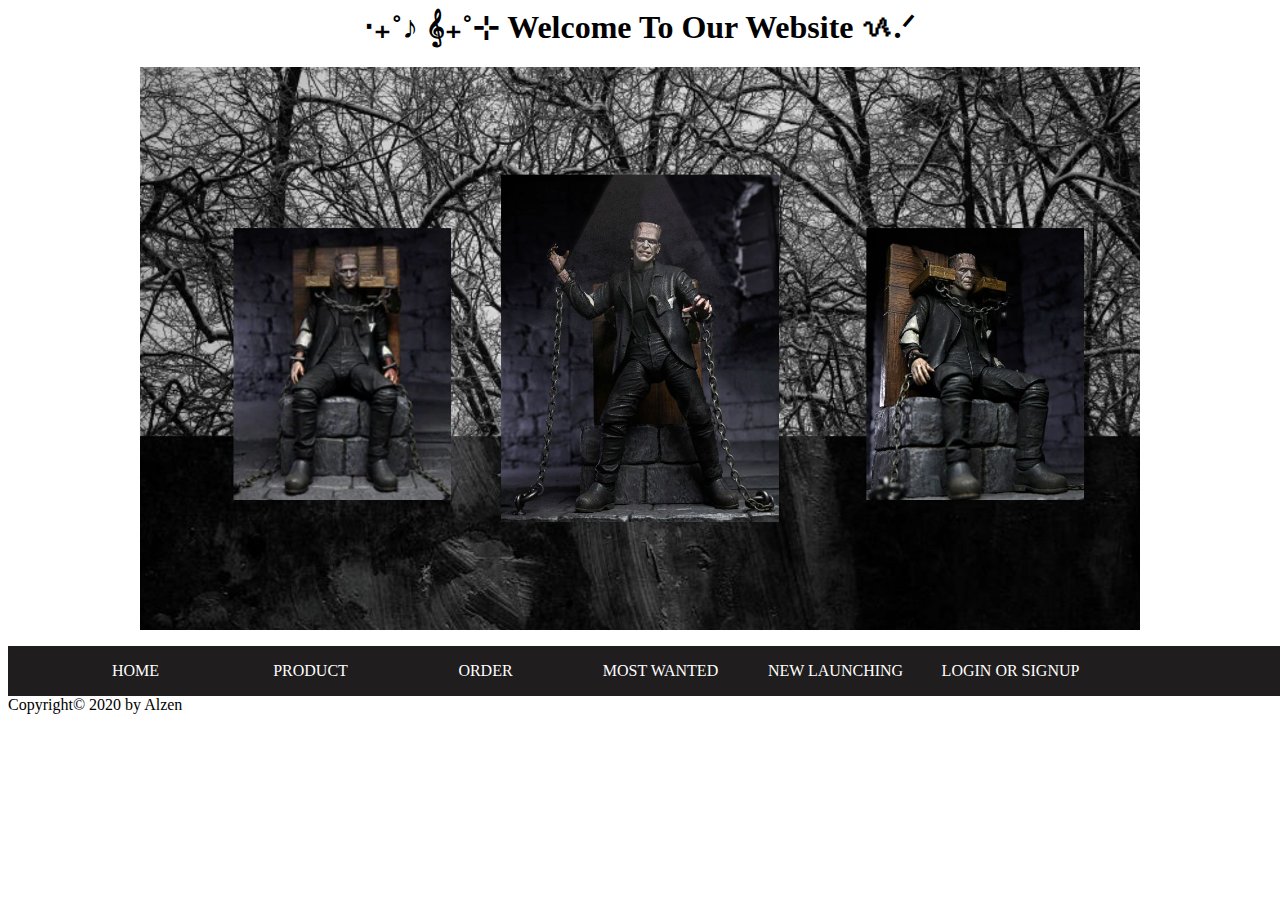
<file: login.HTML>
<HTML>
<HEAD>
<TITLE> ACTION FIGURE </TITLE>
<link rel="stylesheet" href="layout.css">
</head>
<body>
<center><h1>‧₊˚♪ 𝄞₊˚⊹ Welcome To Our Website ᝰ.ᐟ</h1>
<img src="hedr.jpg" width=1000></center>
<p>
<nav>
<ul>
<li><a href="f1.html">Home</a></li>
<li><a href="product.html">product</a></li>
<li><a href="order.html">Order</a></li>
<li><a href="mwp.html">Most Wanted</a></li>
<li><a href="nl.html">New Launching</a></li>
<li><a href="login.html"> LOGIN OR SIGNUP </a></li>
</p></nav>

</body>
</html>



<div>Copyright&copy; 2020 by Alzen</div>
</body>
</html>
</file>
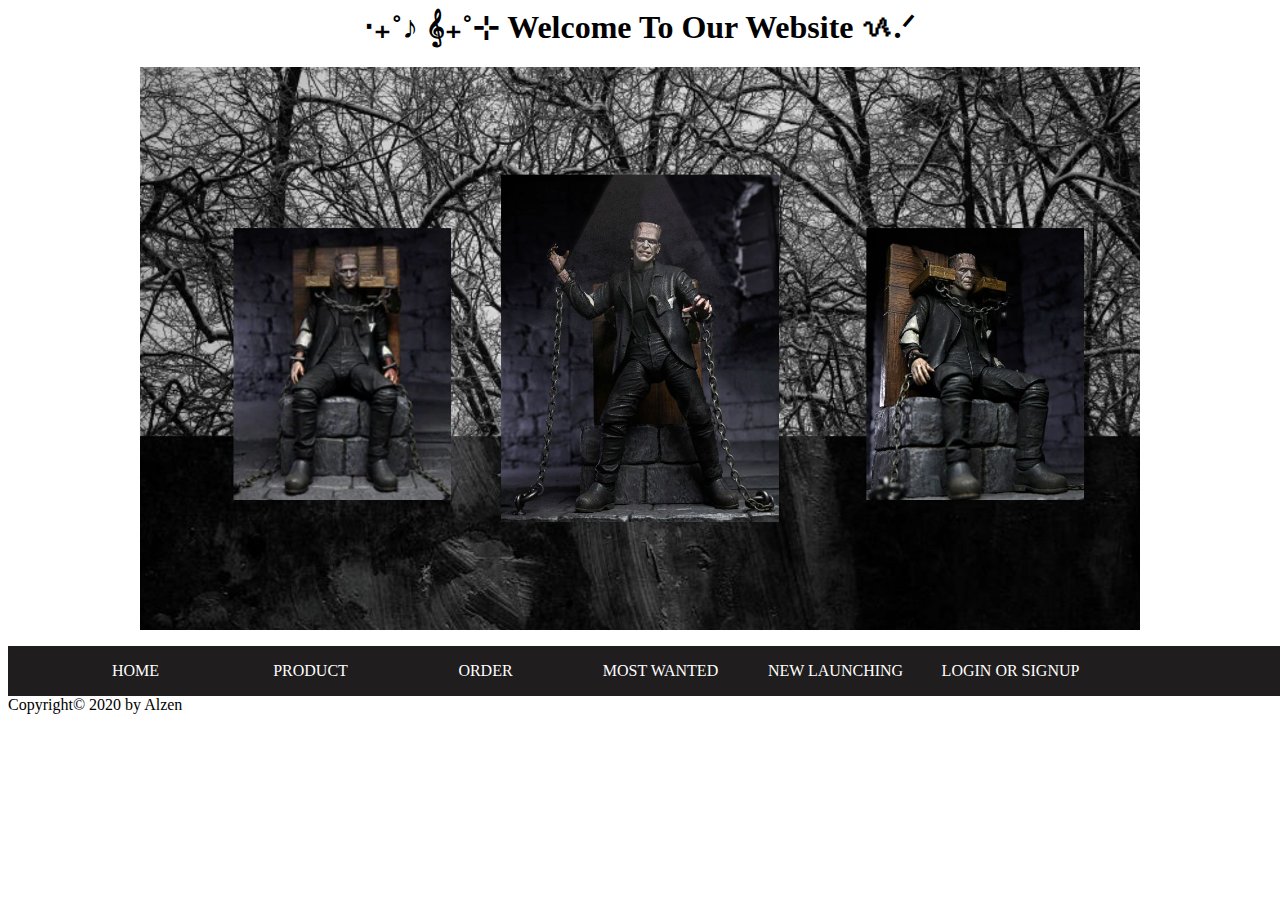
<file: login.html>
<HTML>
<HEAD>
<TITLE> ACTION FIGURE </TITLE>
<link rel="stylesheet" href="layout.css">
</head>
<body>
<center><h1>‧₊˚♪ 𝄞₊˚⊹ Welcome To Our Website ᝰ.ᐟ</h1>
<img src="hedr.jpg" width=1000></center>
<p>
<nav>
<ul>
<li><a href="indeks.html">Home</a></li>
<li><a href="product.html">product</a></li>
<li><a href="order.html">Order</a></li>
<li><a href="mwp.html">Most Wanted</a></li>
<li><a href="nl.html">New Launching</a></li>
<li><a href="login.html"> LOGIN OR SIGNUP </a></li>
</p></nav>

</body>
</html>



<div>Copyright&copy; 2020 by Alzen</div>
</body>

</html>
</file>
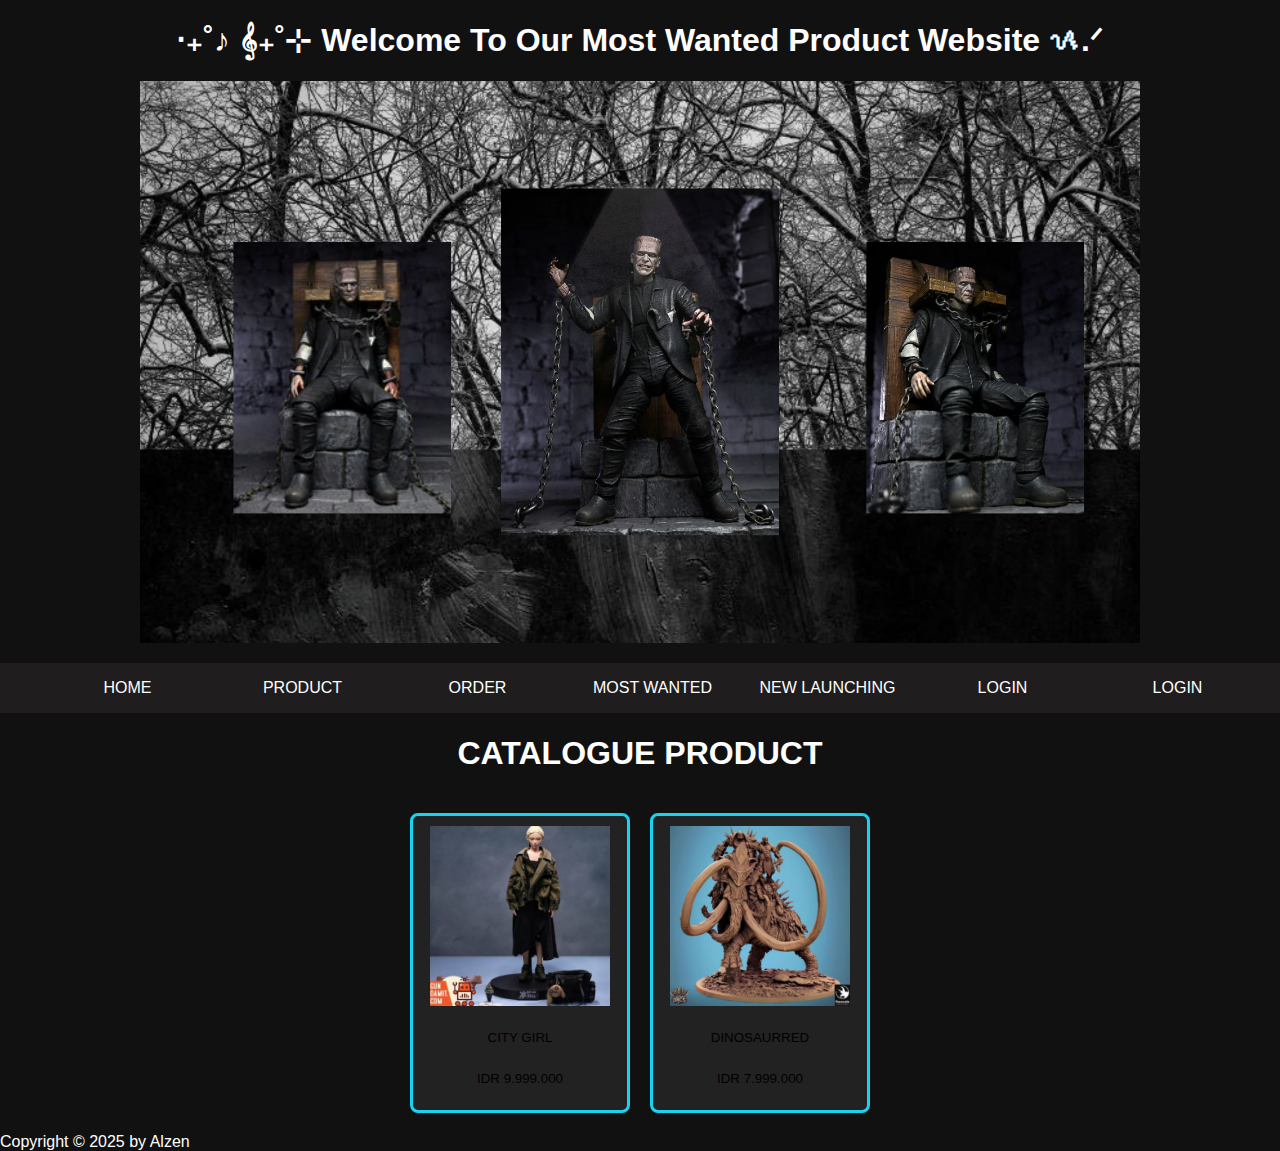
<file: mwp.html>
<!DOCTYPE html>
<html lang="id">
<head>
  <meta charset="UTF-8">
  <meta name="viewport" content="width=device-width, initial-scale=1.0">
  <title>ACTION FIGURE - Most Wanted</title>
  <link rel="stylesheet" href="layout.css">
  <link rel="stylesheet" href="effect.css">
</head>

<body>

  <center>
    <h1>‧₊˚♪ 𝄞₊˚⊹ Welcome To Our Most Wanted Product Website ᝰ.ᐟ</h1>
    <img src="hedr.jpg" width="1000">
  </center>

  <nav>
    <ul>
      <li><a href="index.html">Home</a></li>
      <li><a href="product.html">Product</a></li>
      <li><a href="order.html">Order</a></li>
      <li><a href="mwp.html">Most Wanted</a></li>
      <li><a href="nl.html">New Launching</a></li>
        <li><a href="login.html">Login</a></li>
        <li><a href="login.html">Login</a></li>
    </ul>
  </nav>

  <h1 style="text-align:center; font-family:sans-serif;">CATALOGUE PRODUCT</h1>

  <div class="buttons">
    <button class="product-card">
      <img src="img12.jpg" width="300">
      <p>CITY GIRL</p>
      <p>IDR 9.999.000</p>
    </button>

    <button class="product-card">
      <img src="img8.jpg" width="300">
      <p>DINOSAURRED</p>
      <p>IDR 7.999.000</p>
    </button>
  </div>

  <div>Copyright &copy; 2025 by Alzen</div>

</body>
</html>
</file>
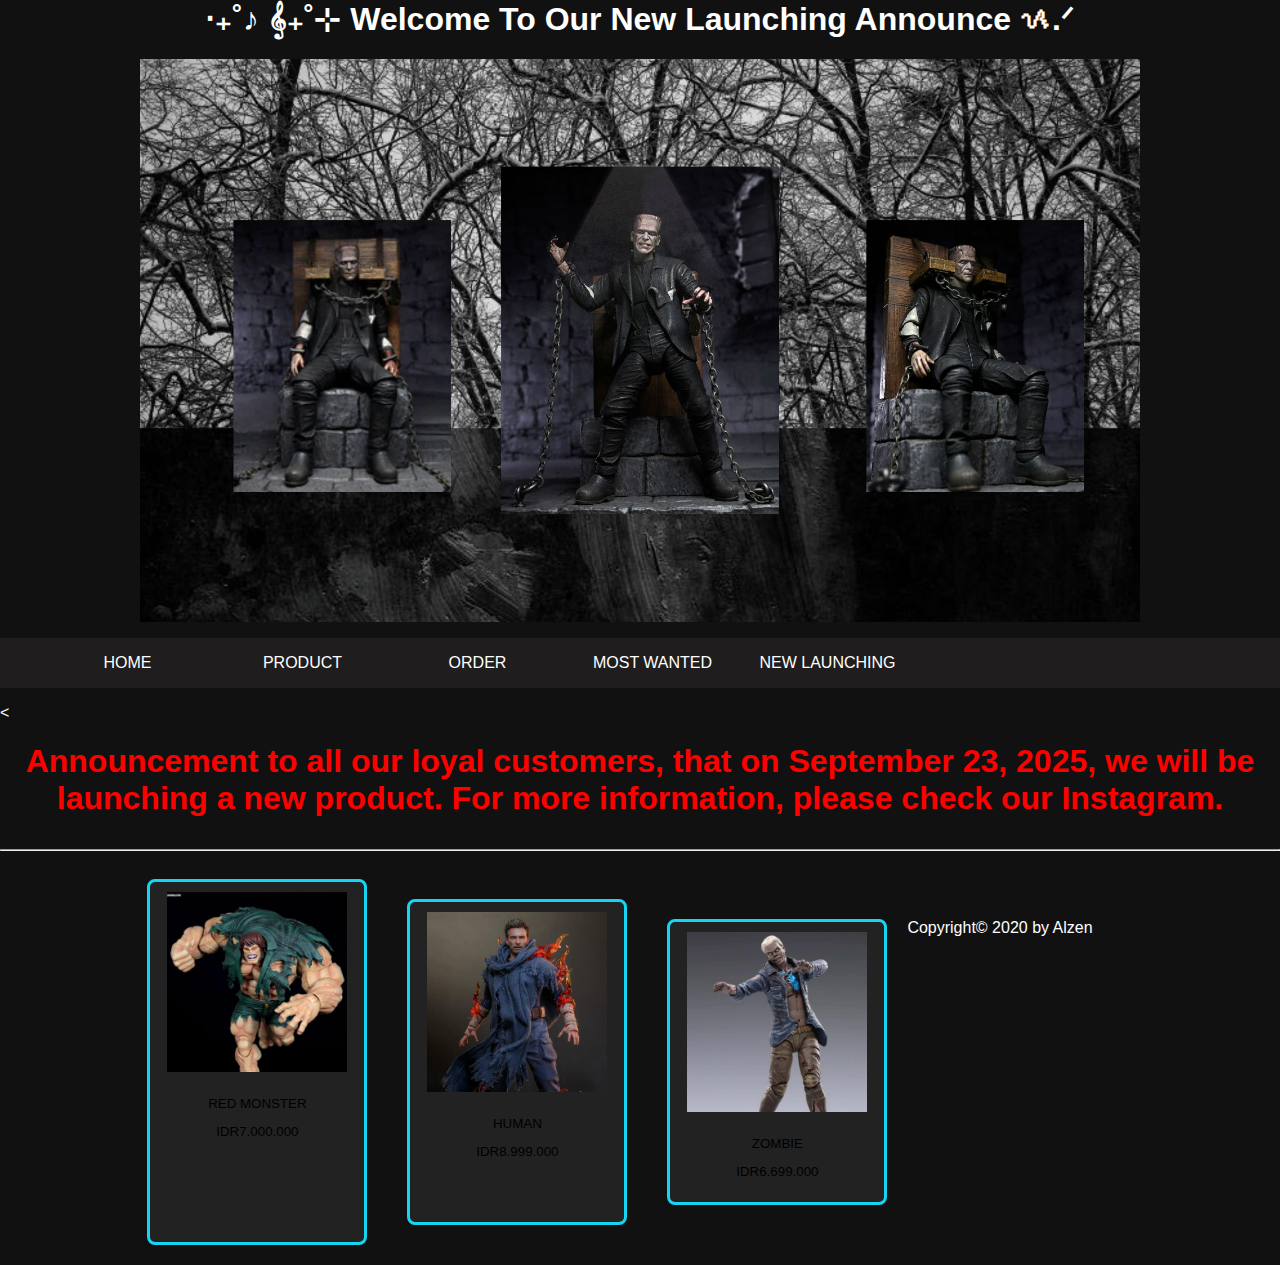
<file: nl.HTML>
<HTML>
<HEAD>
<TITLE> ACTION FIGURE </TITLE>
<link rel="stylesheet" href="layout.css">
<link rel="stylesheet" href="effect.css">
</head>
<body>
<center><h1>‧₊˚♪ 𝄞₊˚⊹ Welcome To Our New Launching Announce ᝰ.ᐟ</h1>
<img src="hedr.jpg" width=1000></center>
<p>
<nav>
<ul>
<li><a href="f1.html">Home</a></li>
<li><a href="product.html">product</a></li>
<li><a href="order.html">Order</a></li>
<li><a href="mwp.html">Most Wanted</a></li>
<li><a href="nl.html">New Launching</a></li>
</p></nav>
</p></nav>
<<!DOCTYPE html>
<html lang="id">
<head>
  <meta charset="UTF-8">
  <meta name="viewport" content="width=device-width, initial-scale=1.0">
</head>
<body>

<p><h1 style="color: red;"><center>Announcement to all our loyal customers, that on September 23, 2025, we will be launching a new product. For more information, please check our Instagram.</p></center></h1>
<hr>

<div class="buttons">
    <button>
<center><img src="img13.jpg" width="300">
<p> RED MONSTER </p>
<p> IDR7.000.000 </p>
</button>

<div class="buttons">
    <button>
<center><img src="img14.jpg" width="300">
<p> HUMAN </p>
<p> IDR8.999.000 </p>
</button>

<div class="buttons">
    <button>
<center><img src="img15.jpg" width="300">
<p> ZOMBIE </p>
<p> IDR6.699.000 </p>
</button>

<div>Copyright&copy; 2020 by Alzen</div>
</body>
</html>
</file>
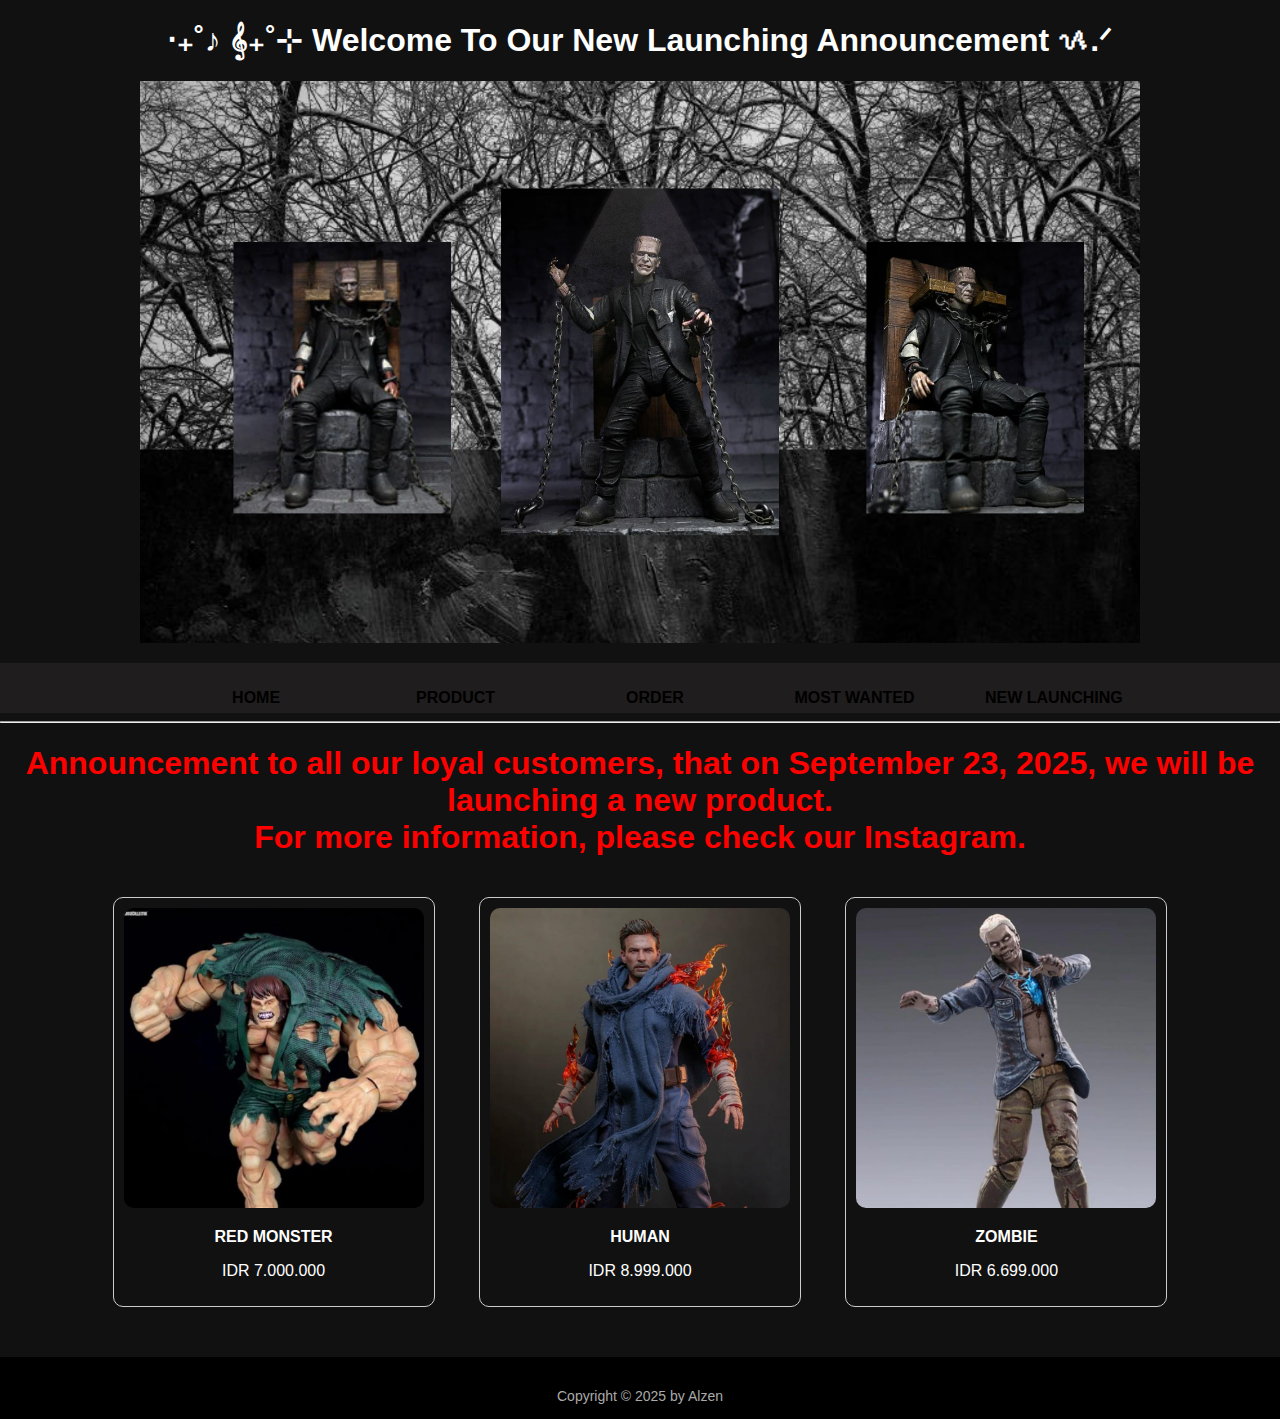
<file: nl.html>
<!DOCTYPE html>
<html lang="id">
<head>
    <meta charset="UTF-8">
    <meta name="viewport" content="width=device-width, initial-scale=1.0">
    <title>Action Figure</title>
    <link rel="stylesheet" href="layout.css">
    <link rel="stylesheet" href="effect.css">
    <style>
        body {
            text-align: center;
            font-family: Arial, sans-serif;
        }
        nav ul {
            list-style: none;
            padding: 0;
        }
        nav ul li {
            display: inline-block;
            margin: 10px;
        }
        nav ul li a {
            text-decoration: none;
            color: black;
            font-weight: bold;
        }
        .product-card {
            display: inline-block;
            margin: 20px;
            border: 1px solid #ccc;
            padding: 10px;
            width: 300px;
            border-radius: 10px;
        }
        .product-card img {
            width: 300px;
            border-radius: 10px;
        }
    </style>
</head>

<body>

<h1>‧₊˚♪ 𝄞₊˚⊹ Welcome To Our New Launching Announcement ᝰ.ᐟ</h1>
<img src="hedr.jpg" width="1000" alt="Header Image">

<nav>
    <ul>
        <li><a href="index.html">Home</a></li>
        <li><a href="product.html">Product</a></li>
        <li><a href="order.html">Order</a></li>
        <li><a href="mwp.html">Most Wanted</a></li>
        <li><a href="nl.html">New Launching</a></li>
    </ul>
</nav>

<hr>

<h1 style="color: red;">
    Announcement to all our loyal customers, that on September 23, 2025, we will be launching a new product. 
    <br>For more information, please check our Instagram.
</h1>

<!-- PRODUCT LIST -->
<div class="product-card">
    <img src="img13.jpg" alt="RED MONSTER">
    <p><strong>RED MONSTER</strong></p>
    <p>IDR 7.000.000</p>
</div>

<div class="product-card">
    <img src="img14.jpg" alt="HUMAN">
    <p><strong>HUMAN</strong></p>
    <p>IDR 8.999.000</p>
</div>

<div class="product-card">
    <img src="img15.jpg" alt="ZOMBIE">
    <p><strong>ZOMBIE</strong></p>
    <p>IDR 6.699.000</p>
</div>

<footer>
    <br>
    <div>Copyright &copy; 2025 by Alzen</div>
</footer>

</body>
</html>
</file>
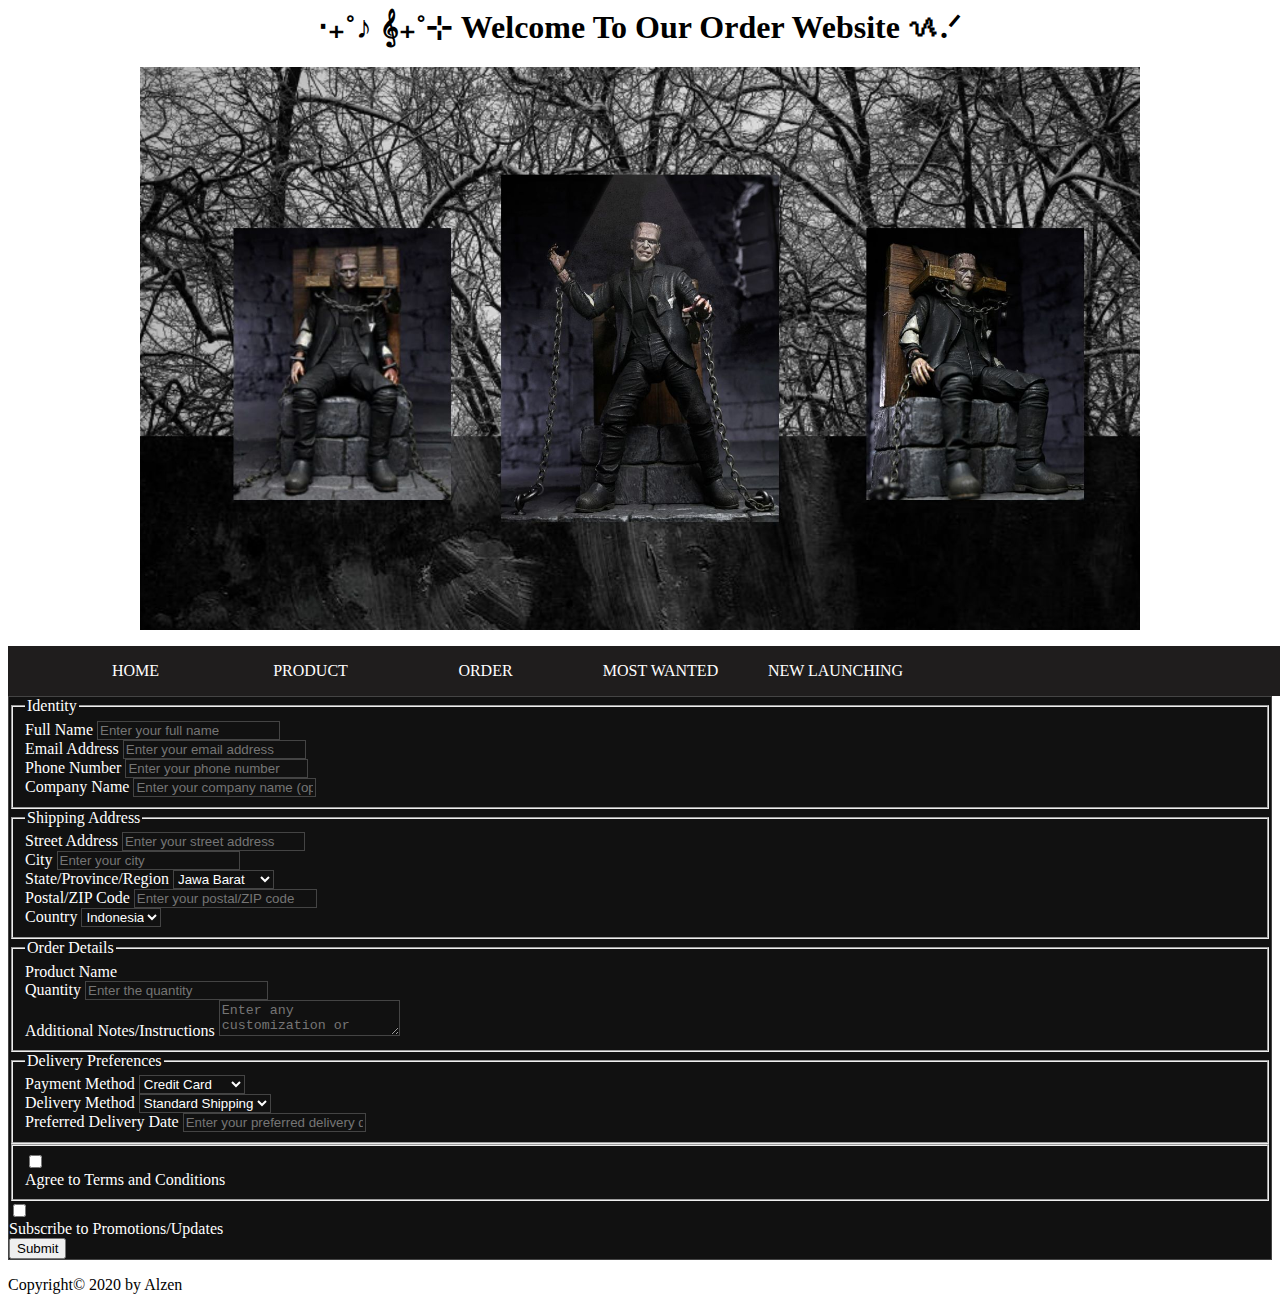
<file: order.HTML>
<HTML>
<HEAD>
<TITLE> ACTION FIGURE </TITLE>
<link rel="stylesheet" href="layout.css">
<link rel="order" href="ordere.css">
</head>
<body>
<center><h1>‧₊˚♪ 𝄞₊˚⊹ Welcome To Our Order Website ᝰ.ᐟ</h1>
<img src="hedr.jpg" width=1000></center>
<p>
<nav>
<ul>
<li><a href="f1.html">Home</a></li>
<li><a href="product.html">product</a></li>
<li><a href="order.html">Order</a></li>
<li><a href="mwp.html">Most Wanted</a></li>
<li><a href="nl.html">New Launching</a></li>
</p></nav>
<form
  action="https://formspree.io/f/{FORM_ID}"
  class="fs-form fs-layout__2-column"
  target="_top"
  method="POST"
>
  <fieldset>
    <legend class="fs-fieldset-title">Identity</legend>
    <div class="fs-field">
      <label class="fs-label" for="full-name">Full Name</label>
      <input
        class="fs-input"
        id="full-name"
        name="full-name"
        placeholder="Enter your full name"
        required
      />
    </div>
    <div class="fs-field">
      <label class="fs-label" for="email-address">Email Address</label>
      <input
        class="fs-input"
        id="email-address"
        name="email-address"
        placeholder="Enter your email address"
        required
      />
    </div>
    <div class="fs-field">
      <label class="fs-label" for="phone-number">Phone Number</label>
      <input
        class="fs-input"
        id="phone-number"
        name="phone-number"
        placeholder="Enter your phone number"
        required
      />
    </div>
    <div class="fs-field">
      <label class="fs-label" for="company-name">Company Name</label>
      <input
        class="fs-input"
        id="company-name"
        name="company-name"
        placeholder="Enter your company name (optional)"
      />
    </div>
  </fieldset>
  <fieldset>
    <legend class="fs-fieldset-title">Shipping Address</legend>
    <div class="fs-field col-span-full">
      <label class="fs-label" for="street-address">Street Address</label>
      <input
        class="fs-input"
        id="street-address"
        name="street-address"
        placeholder="Enter your street address"
        required
      />
    </div>
    <div class="fs-field">
      <label class="fs-label" for="city">City</label>
      <input
        class="fs-input"
        id="city"
        name="city"
        placeholder="Enter your city"
        required
      />
    </div>
    <div class="fs-field">
      <label class="fs-label" for="state-province-region">
        State/Province/Region
      </label>
      <select
        class="fs-select"
        id="state-province-region"
        name="state-province-region"
        required
      >
        <option value="Indonesia">Jawa Barat</option>
        <option value="Indonesia">Jawa Tengah</option>
        <option value="Indonesia">Jawa Timur</option>
        <option value="other">Luar Jawa</option>
      </select>
    </div>
    <div class="fs-field">
      <label class="fs-label" for="postal-zip-code">Postal/ZIP Code</label>
      <input
        class="fs-input"
        id="postal-zip-code"
        name="postal-zip-code"
        placeholder="Enter your postal/ZIP code"
        required
      />
    </div>
    <div class="fs-field">
      <label class="fs-label" for="country">Country</label>
      <select class="fs-select" id="country" name="country" required>
        <option value="idn">Indonesia</option>
      </select>
    </div>
  </fieldset>
  <fieldset>
    <legend class="fs-fieldset-title">Order Details</legend>
    <div class="fs-field">
      <label class="fs-label" for="product-name">Product Name</label>
          <div class="fs-field">
      <label class="fs-label" for="quantity">Quantity</label>
      <input
        class="fs-input"
        id="quantity"
        name="quantity"
        placeholder="Enter the quantity"
        required
      />
    </div>
    <div class="fs-field col-span-full">
      <label class="fs-label" for="additional-notes">
        Additional Notes/Instructions
      </label>
      <textarea
        class="fs-textarea"
        id="additional-notes"
        name="additional-notes"
        placeholder="Enter any customization or specific requests (optional)"
      ></textarea>
    </div>
  </fieldset>
  <fieldset>
    <legend class="fs-fieldset-title">Delivery Preferences</legend>
    <div class="fs-field">
      <label class="fs-label" for="payment-method">Payment Method</label>
      <select
        class="fs-select"
        id="payment-method"
        name="payment-method"
        required
      >
        <option value="credit-card">Credit Card</option>
        <option value="bank-transfer">Bank Transfer</option>
        <option value="paypal">PayPal</option>
      </select>
    </div>
    <div class="fs-field">
      <label class="fs-label" for="delivery-method">Delivery Method</label>
      <select
        class="fs-select"
        id="delivery-method"
        name="delivery-method"
        required
      >
        <option value="standard-shipping">Standard Shipping</option>
        <option value="express-shipping">Express Shipping</option>
        <option value="pickup">Pickup</option>
      </select>
    </div>
    <div class="fs-field col-span-full">
      <label class="fs-label" for="delivery-date">
        Preferred Delivery Date
      </label>
      <input
        class="fs-input"
        id="delivery-date"
        name="delivery-date"
        placeholder="Enter your preferred delivery date in DD-MM-YYYY format"
      />
    </div>
  </fieldset>
  <fieldset>
    <div class="fs-checkbox-field">
      <div class="fs-checkbox-wrapper">
        <input
          class="fs-checkbox"
          id="terms-agreement"
          name="terms-agreement"
          required
          type="checkbox"
          value="agree"
        />
      </div>
      <div>
        <label class="fs-label" for="terms-agreement">
          Agree to Terms and Conditions
        </label>
      </div>
    </div>
  </fieldset>
  <div class="fs-checkbox-field">
    <div class="fs-checkbox-wrapper">
      <input
        class="fs-checkbox"
        id="subscribe-updates"
        name="subscribe-updates"
        type="checkbox"
        value="subscribe"
      />
    </div>
    <div>
      <label class="fs-label" for="subscribe-updates">
        Subscribe to Promotions/Updates
      </label>
    </div>
  </div>
  <div class="fs-button-group">
    <button class="fs-button" type="submit">Submit</button>
  </div>
</form>

<div>Copyright&copy; 2020 by Alzen</div>
</body>
</html>
</file>
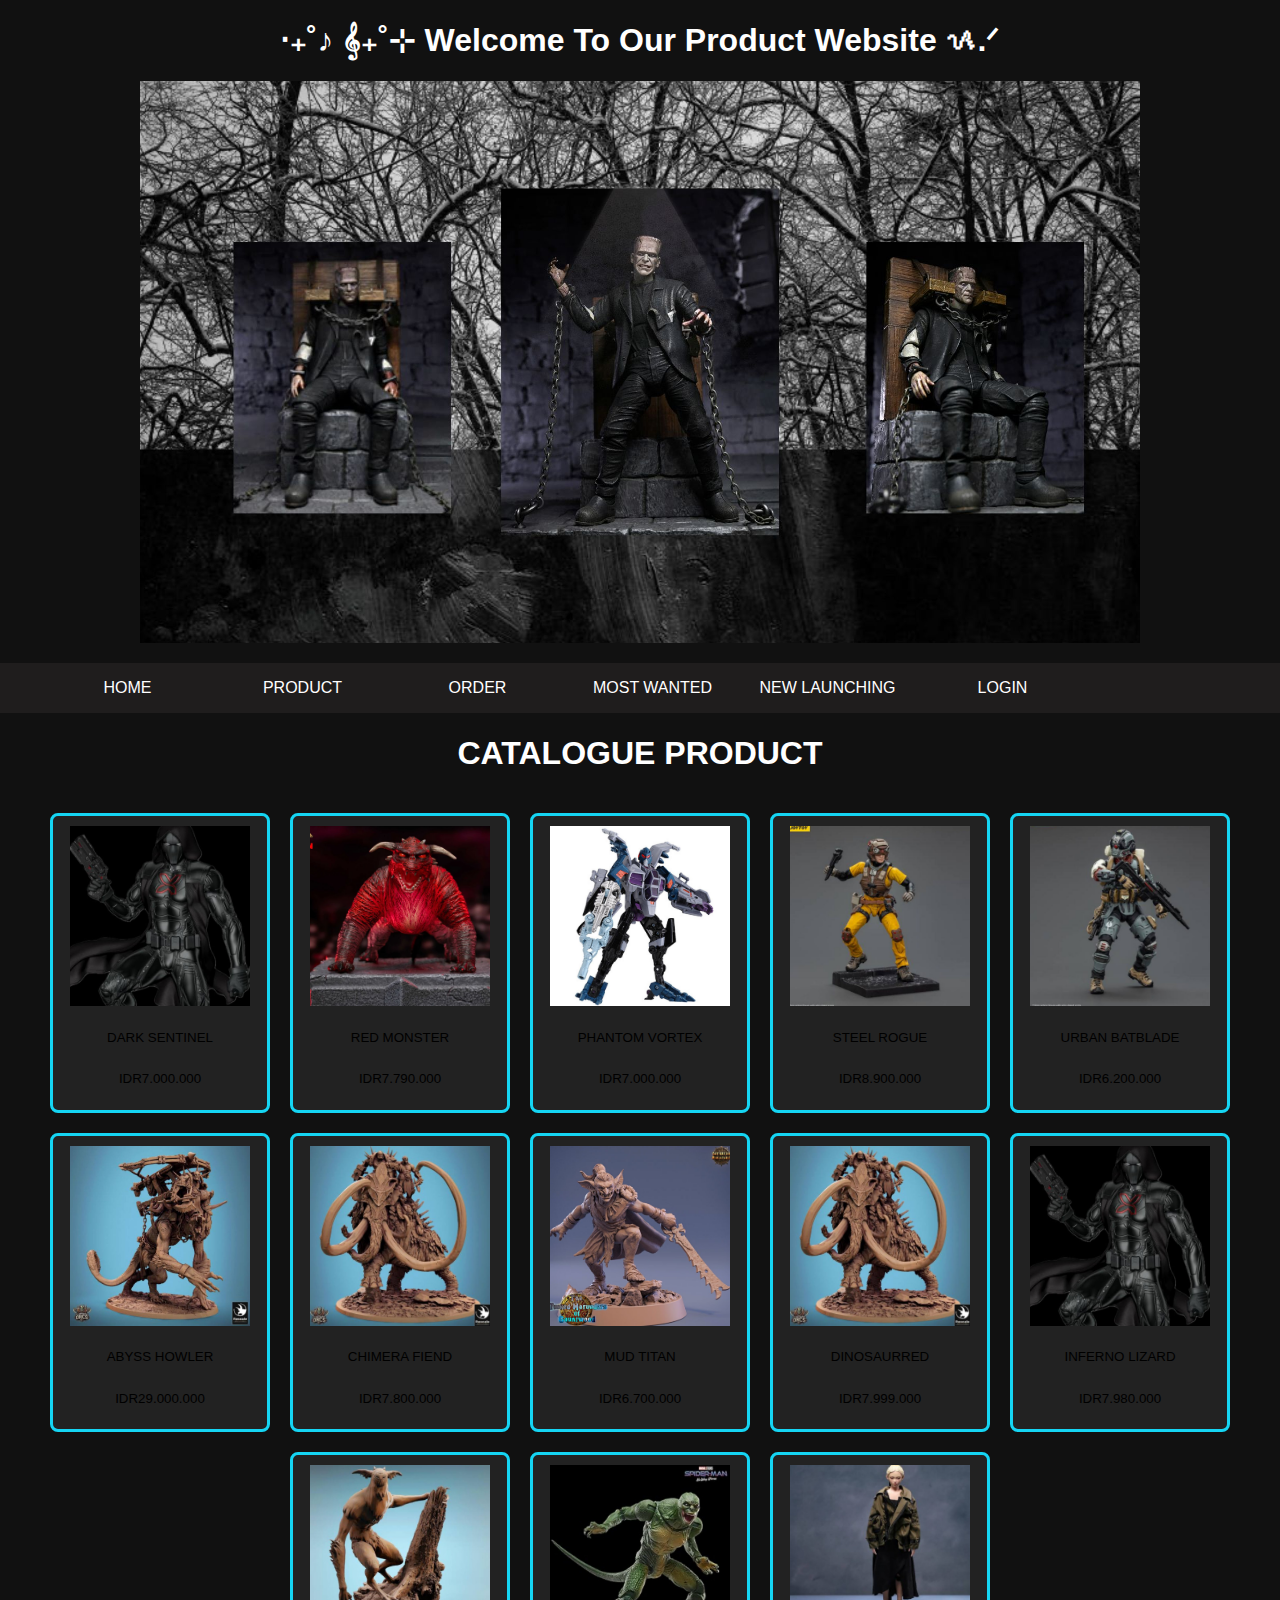
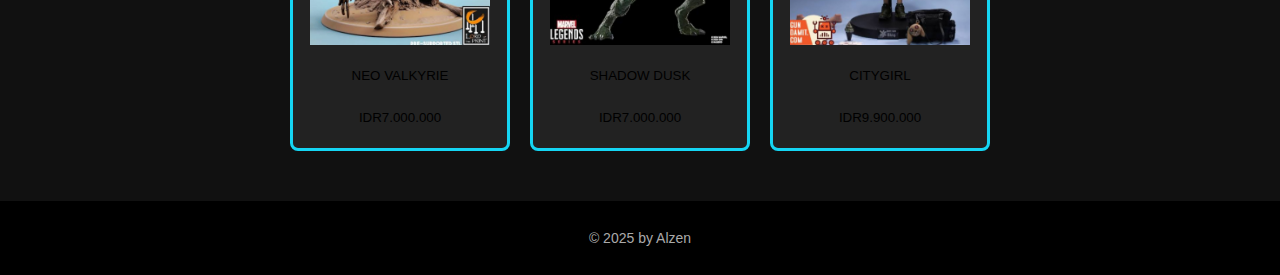
<file: product.html>
<!DOCTYPE html>
<html lang="id">
<head>
  <meta charset="UTF-8">
  <meta name="viewport" content="width=device-width, initial-scale=1.0">
  <title>ACTION FIGURE</title>
  <link rel="stylesheet" href="layout.css">
  <link rel="stylesheet" href="effect.css">
</head>

<body>

  <center>
    <h1>‧₊˚♪ 𝄞₊˚⊹ Welcome To Our Product Website ᝰ.ᐟ</h1>
    <img src="hedr.jpg" width="1000">
  </center>

  <nav>
    <ul>
      <li><a href="index.html">Home</a></li>
      <li><a href="product.html">Product</a></li>
      <li><a href="order.html">Order</a></li>
      <li><a href="mwp.html">Most Wanted</a></li>
      <li><a href="nl.html">New Launching</a></li>
        <li><a href="login.html">Login</a></li>
    </ul>
  </nav>

  <h1 style="text-align:center;">CATALOGUE PRODUCT</h1>

  <div class="buttons">

    <button>
      <img src="img.jpg" alt="Dark Sentinel">
      <p>DARK SENTINEL</p>
      <p>IDR7.000.000</p>
    </button>

    <button>
      <img src="img1.jpg" alt="Red Monster">
      <p>RED MONSTER</p>
      <p>IDR7.790.000</p>
    </button>

    <button>
      <img src="img2.jpg" alt="Phantom Vortex">
      <p>PHANTOM VORTEX</p>
      <p>IDR7.000.000</p>
    </button>

    <button>
      <img src="img3.jpg" alt="Steel Rogue">
      <p>STEEL ROGUE</p>
      <p>IDR8.900.000</p>
    </button>

    <button>
      <img src="img4.jpg" alt="Urban Batblade">
      <p>URBAN BATBLADE</p>
      <p>IDR6.200.000</p>
    </button>

    <button>
      <img src="img5.jpg" alt="Abyss Howler">
      <p>ABYSS HOWLER</p>
      <p>IDR29.000.000</p>
    </button>

    <button>
      <img src="img6.jpg" alt="Chimera Fiend">
      <p>CHIMERA FIEND</p>
      <p>IDR7.800.000</p>
    </button>

    <button>
      <img src="img7.jpg" alt="Mud Titan">
      <p>MUD TITAN</p>
      <p>IDR6.700.000</p>
    </button>

    <button>
      <img src="img8.jpg" alt="Dinosaurred">
      <p>DINOSAURRED</p>
      <p>IDR7.999.000</p>
    </button>

    <button>
      <img src="img9.jpg" alt="Inferno Lizard">
      <p>INFERNO LIZARD</p>
      <p>IDR7.980.000</p>
    </button>

    <button>
      <img src="img10.jpg" alt="Neo Valkyrie">
      <p>NEO VALKYRIE</p>
      <p>IDR7.000.000</p>
    </button>

    <button>
      <img src="img11.jpg" alt="Shadow Dusk">
      <p>SHADOW DUSK</p>
      <p>IDR7.000.000</p>
    </button>

    <button>
      <img src="img12.jpg" alt="Citygirl">
      <p>CITYGIRL</p>
      <p>IDR9.900.000</p>
    </button>

  </div>

  <footer>
    <p>&copy; 2025 by Alzen</p>
  </footer>

</body>
</html>
</file>
<file: layout.css>
head {
	box-sizing: border-box:
	}
header {
	background-img: url("headerril.webp");
	background-rpt:no-repeat;
	background-position:center;
	background-size:cover;
	padding:70px;
	}
body {
	font-fam: arial, helvetica, sans-serif;
	}
nav{
	background-color:#1f1d1d;
	height:50px;
	line-height:50px;
	position:relative;
	width:1310px;
	margin:auto;
	margin-top:5px;
}
	form, input, select, textarea {
  background-color: #111111;
  color: white;
  border: 1px solid #444;
}
nav ul {
	list-style:none;
}
nav ul li a{
	float:left;
	width:175px;
	display:block;
	text-align:center;
	color:#FFF;
	text-decoration:none;
	text-transform:uppercase;
}
nav ul li a:hover {
	background-color:#666;
	display:block;
}

nav ul li:hover ul {
	display:block;
}
nav ul ul {
	display:none; 
	list-style:none; 
	position:absolute; 
	background-color:#900;
	left:300px; 
	top:50px; 
	width:190px;
}

nav ul ul li a {
	float:none; 
	display:block; 
	padding-left:30px; 
	text-align:left; 
	width:160px;
}

nav ul ul li a:hover {
	color:#990;
}
       
        
        nav a
        {
            color: white;
        }
 
        article {
            float: left;
            padding: 50px;
            width:100%;
            background-color: #f1f1f1;
            height: 600px;
        }
 
        section:after {
            content: "";
            display: table;
            clear: both;
        }
 

        footer {
            background-color: green;
            padding: 5px;
            text-align: center;
            color: white;
        }
 
        @media (max-width: 600px) {
 
            nav,
            article {
                width: 100%;
                height: auto;
            }
        }
</file>
<file: effect.css>
body {
  font-family: Arial, sans-serif;
  background: #111;
  color: #fff;
  margin: 0;
  padding: 0;
}

.buttons {
  display: flex;
  flex-wrap: wrap;
  justify-content: center;
  gap: 20px;
  padding: 20px;
}

.buttons button {
  background: #222;
  border: 3px solid #15d5f3;
  border-radius: 8px;
  padding: 10px;
  width: 220px;
  display: flex;
  flex-direction: column;
  align-items: center;
  cursor: pointer;
  transition: all 0.3s ease; /* supaya animasi halus */
  transform-origin: 0 100%;
}

.buttons button img {
  width: 180px;
  height: auto;
  margin-bottom: 10px;
  transition: 0.3s;
}

.buttons button:hover {
  transform: scale(1.05);
  border-color: #0ff;
  box-shadow: 0 0 15px #15d5f3;
}

.buttons button:focus,
.buttons button:active {
  outline: none;
  border-color: red;
  box-shadow: 0 0 15px red;
}

.buttons:has(button:hover) button:not(:hover) {
  filter: grayscale(1) blur(0.05em);
  transform: translateY(20px);
}

footer {
  text-align: center;
  padding: 15px;
  margin-top: 30px;
  background: #000;
  font-size: 14px;
  color: #aaa;
}
</file>
